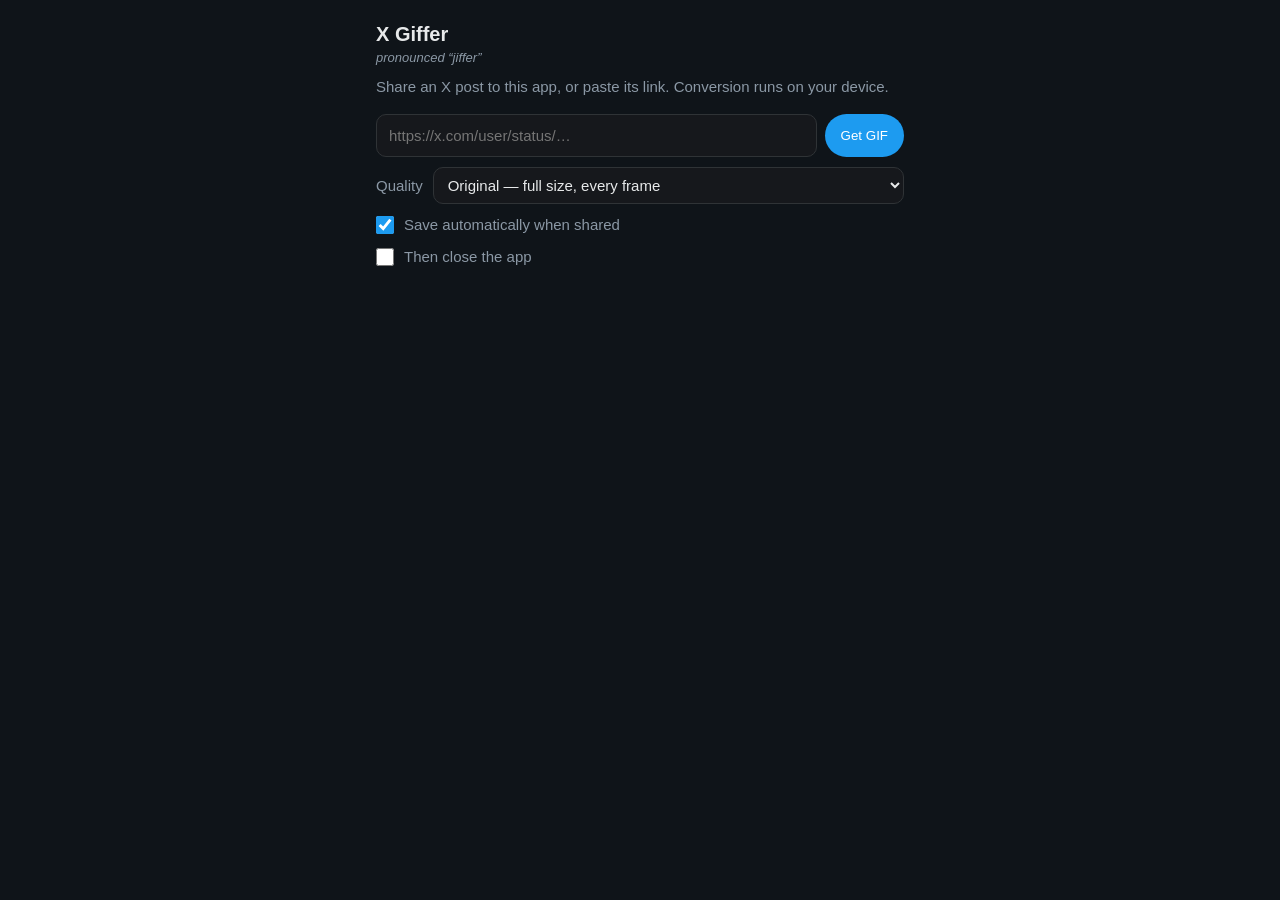
<file: pwa/index.html>
<!doctype html>
<html lang="en">
  <head>
    <meta charset="utf-8" />
    <meta name="viewport" content="width=device-width, initial-scale=1" />
    <meta name="theme-color" content="#0f1419" />
    <title>X Giffer</title>
    <link rel="manifest" href="manifest.webmanifest" />
    <link rel="icon" href="icons/icon.svg" />
    <style>
      :root {
        --bg: #0f1419; --fg: #e7e9ea; --muted: #8b98a5; --line: #2f3336;
        --accent: #1d9bf0; --card: #16181c; --err: #f4212e;
      }
      * { box-sizing: border-box; }
      body {
        margin: 0; background: var(--bg); color: var(--fg);
        font: 15px/1.45 -apple-system, BlinkMacSystemFont, "Segoe UI", Roboto, sans-serif;
      }
      main { max-width: 560px; margin: 0 auto; padding: 20px 16px 40px; }
      h1 { font-size: 20px; margin: 0; }
      p.tagline { margin: 0 0 8px; color: var(--muted); font-size: 13px; font-style: italic; }
      p.lead { color: var(--muted); margin: 0 0 16px; }
      form { display: flex; gap: 8px; }
      input[type="url"], input[type="text"] {
        flex: 1; min-width: 0; padding: 10px 12px; border-radius: 10px;
        border: 1px solid var(--line); background: var(--card); color: var(--fg); font: inherit;
      }
      button, a.btn {
        padding: 10px 16px; border-radius: 999px; border: 0; background: var(--accent);
        color: #fff; font: 700 14px/1.2 inherit; cursor: pointer; text-decoration: none;
        display: inline-flex; align-items: center; justify-content: center;
      }
      button.secondary, a.btn.secondary { background: transparent; border: 1px solid var(--line); color: var(--fg); }
      button:disabled { opacity: 0.5; cursor: progress; }
      #status { min-height: 1.5em; margin: 14px 0; color: var(--muted); }
      #status.error { color: var(--err); }
      progress { width: 100%; height: 6px; accent-color: var(--accent); }
      .result { background: var(--card); border: 1px solid var(--line); border-radius: 16px; padding: 12px; margin-top: 12px; }
      .result img { display: block; width: 100%; border-radius: 10px; background: #000; }
      .result .meta { color: var(--muted); font-size: 13px; margin: 8px 0; }
      .actions { display: flex; gap: 8px; flex-wrap: wrap; }
      label.preset { display: flex; align-items: center; gap: 10px; margin-top: 10px; color: var(--muted); }
      label.preset select {
        flex: 1; min-width: 0; padding: 8px 10px; border-radius: 10px; font: inherit;
        border: 1px solid var(--line); background: var(--card); color: var(--fg);
      }
      label.toggle { display: flex; align-items: center; gap: 10px; margin-top: 10px; color: var(--muted); }
      label.toggle input { width: 18px; height: 18px; margin: 0; accent-color: var(--accent); }
      label.toggle:has(input:disabled) { opacity: 0.5; }
    </style>
  </head>
  <body>
    <main>
      <h1>X Giffer</h1>
      <p class="tagline">pronounced &ldquo;jiffer&rdquo;</p>
      <p class="lead">Share an X post to this app, or paste its link. Conversion runs on your device.</p>
      <form id="form">
        <input id="link" type="text" inputmode="url" placeholder="https://x.com/user/status/…" autocomplete="off" />
        <button id="go" type="submit">Get GIF</button>
      </form>
      <label class="preset">Quality <select id="preset"></select></label>
      <label class="toggle"><input id="autosave" type="checkbox" /> Save automatically when shared</label>
      <label class="toggle"><input id="autoclose" type="checkbox" /> Then close the app</label>
      <div id="status"></div>
      <progress id="progress" hidden max="1" value="0"></progress>
      <div id="results"></div>
    </main>
    <script type="module" src="app.js"></script>
  </body>
</html>
</file>
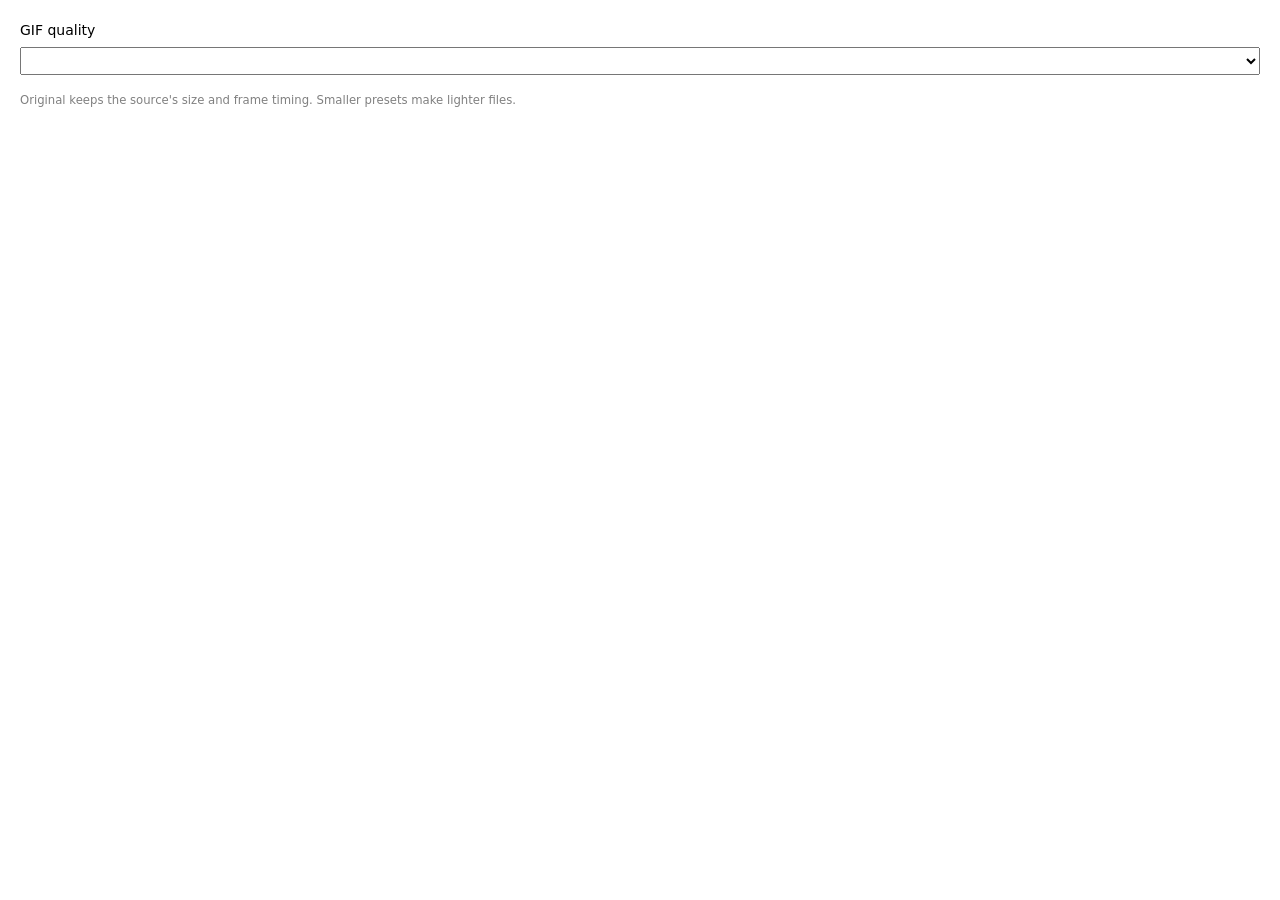
<file: extension/options.html>
<!doctype html>
<html>
  <head>
    <meta charset="utf-8" />
    <style>
      body { font: 14px/1.5 system-ui, sans-serif; padding: 12px; min-width: 320px; }
      label { display: grid; gap: 6px; }
      select { width: 100%; padding: 4px; font: inherit; }
      small { color: GrayText; }
      #status { min-height: 1.5em; }
      header { display: none; align-items: center; gap: 8px; margin-bottom: 12px; font-weight: 700; font-size: 16px; }
      body.popup header { display: flex; }
    </style>
  </head>
  <body>
    <header><img src="icons/icon.svg" width="28" height="28" alt="" /> X Giffer</header>
    <label>GIF quality <select id="preset"></select></label>
    <p><small>Original keeps the source's size and frame timing. Smaller presets make lighter files.</small></p>
    <p id="status"></p>
    <script type="module" src="options.js"></script>
  </body>
</html>
</file>
